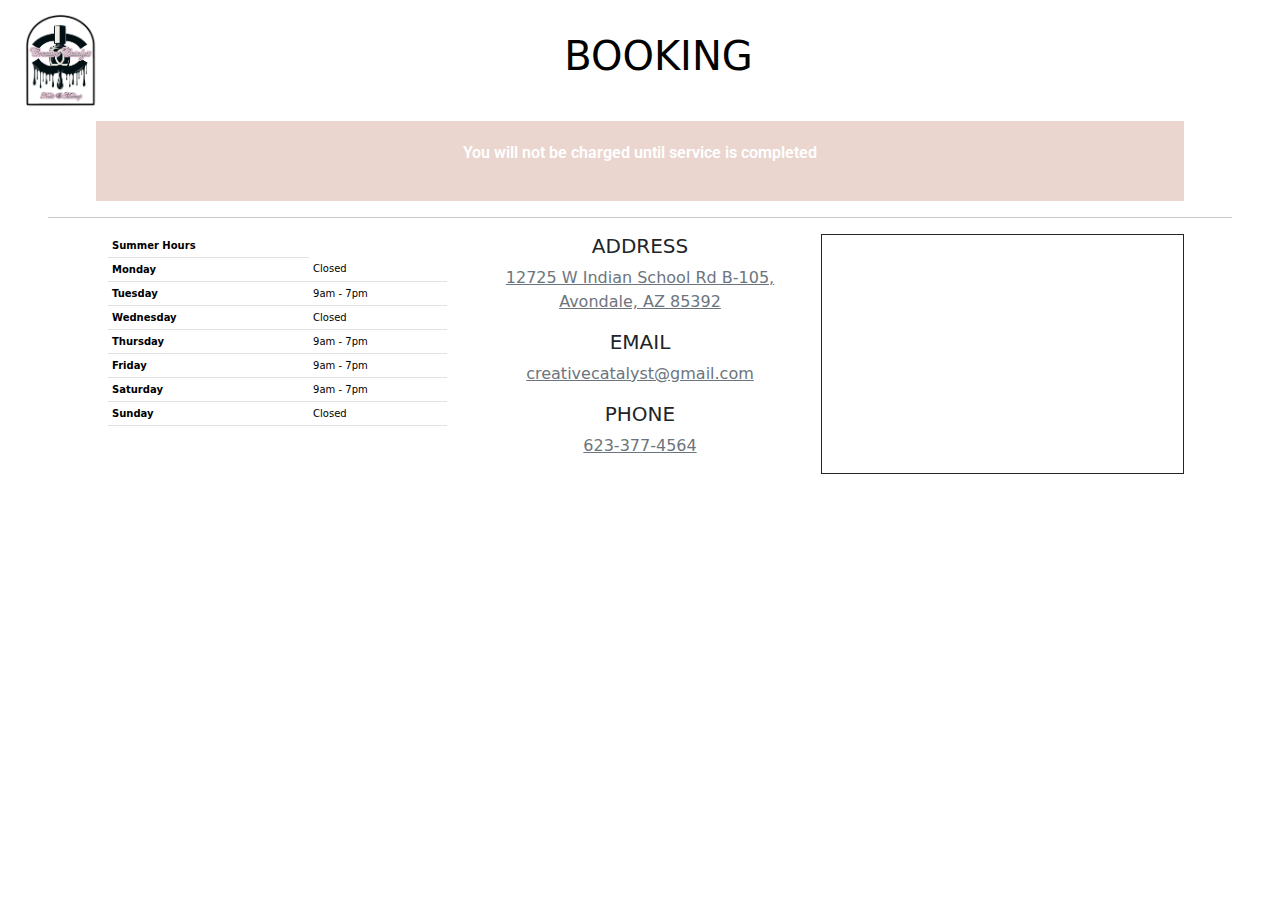
<file: booking.html>
<!DOCTYPE html>
<html lang="en">
<head>

        <!-- JSON-LD markup generated by Google Structured Data Markup Helper. -->
      <script type="application/ld+json">
      {
        "@context": "http://schema.org",
        "@type": "LocalBusiness",
        "name": "Creative Catalyst Nails",
        "description": "Private nail artist and nail tech in Avondale, Arizona.  Offering manicures, dry pedicures, arylic, gel builder, and hard gel. Specializing in Gel-x, Russian manicures, structured manicures and Nail art.",
        "telephone": "623-377-4564",
        "email": "creativecatalyst@gmail.com",
        "address": {
          "@type": "PostalAddress",
          "streetAddress": "12725 W Indian School Rd B-105",
          "addressLocality": "Avondale",
          "addressRegion": "Arizona",
          "postalCode": "85392"
        }
      }
      </script>

    <meta charset="UTF-8">
    <meta name="viewport" content="width=device-width, initial-scale=1.0">
    <link rel="preload" href="style.css" as="style" fetchpriority="high" >
    <link rel="stylesheet" href="style.css">
    <link rel="stylesheet" href="css/bootstrap.min.css">
    <link rel="preconnect" href="https://fonts.googleapis.com">
    <link rel="preconnect" href="https://fonts.gstatic.com" crossorigin>
    <link href="https://fonts.googleapis.com/css2?family=Arizonia&family=Catamaran:wght@100..900&family=Herr+Von+Muellerhoff&family=Lobster&family=Roboto:ital,wght@0,100..900;1,100..900&display=swap" rel="stylesheet">
    <script src="js/bootstrap.min.js" defer></script>

    <title>Creative Catalyst Nails by Selah</title>
</head>



<body>



  <nav class="navbar navbar-secondary container-fluid navbar-dark mx-0 justify-content-between">

    <a class="navbar-brand ps-4" href="index.html">
      <img src="images/ccnlogoclean.png" alt="creative catalyst nails by selah logo" width="75" height=100%>
    </a>


  <h1 class="lobster-regular">BOOKING</h1>

    <button class="navbar-toggler  p-4 border-0" type="button" aria-label="navigation menu" data-bs-toggle="offcanvas" data-bs-target="#offcanvasRight" aria-controls="offcanvasRight"><span class="navbar-toggler-icon"></span></button>

    <!-- <span class="mb-0 roboto-title position-absolute top-50 start-50 translate-middle">CREATIVE CATALYST</span> -->

</nav> 


    <div class="section mx-auto text-center roboto">
      <p>
        You will not be charged until service is completed
      </p>

    </div>
    <hr class="mx-5">
<main>



   
      <!-- Start Square Appointments Embed Code --><script src='https://square.site/appointments/buyer/widget/t4pw0gg8wfknkt/LS7GW9JHN9P07.js'></script><!-- End Square Appointments Embed Code -->
    

    

</main>

<footer class="container-fluid pb-4">
      
  <div class="hours-map row mx-auto justify-content-between">
    <div class="col-6 col-md-4">
    <table class="table table-sm hours pe-2">
          <thead>
            <tr>
              <th>
                Summer Hours
              </th>
            </tr>
          </thead>
      <tbody>
        <tr>
          <th scope="row">Monday</th>
          <td>Closed</td>
        </tr>
        <tr>
          <th scope="row">Tuesday</th>
          <td>9am - 7pm</td>
        </tr>
        <tr>
          <th scope="row">Wednesday</th>
          <td>Closed</td>
        </tr>
        <tr>
          <th scope="row">Thursday</th>
          <td>9am - 7pm</td>
        </tr>
        <tr>
          <th scope="row">Friday</th>
          <td>9am - 7pm</td>
        </tr>
        <tr>
          <th scope="row">Saturday</th>
          <td>9am - 7pm</td>
        </tr>
        <tr>
          <th scope="row">Sunday</th>
          <td>Closed</td>
        </tr>
      </tbody>
    </table>
    </div>

        <div class="col-6 col-md-4 text-center footer-info">
            <h5>ADDRESS</h5>
            <p><a href="https://www.google.com/search?q=12725+W+Indian+School+Rd+B-105%2C+Avondale%2C+AZ+85392&rlz=1C1VDKB_enUS1023US1023&oq=12725+W+Indian+School+Rd+B-105%2C+Avondale%2C+AZ+85392&gs_lcrp=EgZjaHJvbWUyBggAEEUYOTIHCAEQIRirAjIHCAIQIRiPAtIBBzMzMmowajSoAgOwAgHxBfeIv0c_zrfZ&sourceid=chrome&ie=UTF-8" class="link-secondary"> 12725 W Indian School Rd B-105, Avondale, AZ 85392</a></p>

            <h5>EMAIL</h5>
            <p><a href="mailto:creativecatalyst@gmail.com" class="link-secondary">creativecatalyst@gmail.com</a></p>

            <h5>PHONE</h5>
            <p><a href="tel: 6233774565" class="link-secondary">623-377-4564</a></p>
        </div>

              <div class="map col-12 col-md-4">
                <iframe title="Map of location"
            width= 100%
            height= 100%
            frameborder="0" style="border:0"
            referrerpolicy="no-referrer-when-downgrade"
            src="https://www.google.com/maps/embed/v1/place?key=AIzaSyD9jaMcpLXaq44Mok4B_rEE4a6hQYPsllQ&q=creative+catalyst+nails,Avondale+AZ" 
            allowfullscreen>
            </iframe>
        </div>

      </div>


</footer>


<div class="offcanvas offcanvas-end" tabindex="-1" id="offcanvasRight" aria-labelledby="offcanvasRightLabel">
  <div class="offcanvas-header">
    <h5 id="offcanvasRightLabel"><figure>
      <img class="img-fluid offcanvas-logo" src="images/ccnlogoclean.webp">
    </figure></h5>
    <button type="button" class="btn-close text-reset" data-bs-dismiss="offcanvas" aria-label="Close"></button>
  </div>
  <div class="offcanvas-body roboto">
    <div class="list-group list-group-flush">
      <a href="index.html" class="list-group-item list-group-item-action bg-transparent">Home</a>
      <a href="booking.html" class="list-group-item list-group-item-action bg-transparent">Book An Appointment</a>
      <a href="gallery.html" class="list-group-item list-group-item-action bg-transparent">Gallery</a>

      <li class="list-group-item list-group-item-action bg-transparent">
      <a href="sms: 6233774565" class="list-group-item-action link-underline link-underline-opacity-0">Text</a>
      <span class="px-2">or</span>
      <a href="tel: 6233774565" class="list-group-item-action link-underline link-underline-opacity-0">Call</a>
      </li>
      <a href="https://www.instagram.com/creative_catalyst_nails08/" target="_blank" class="list-group-item list-group-item-action p-2 bg-transparent"><img class="icon" src="images/instagram.svg"></a>     
         </div>
  </div>
</div>


    <script src="https://cdn.jsdelivr.net/npm/bootstrap@5.3.3/dist/js/bootstrap.bundle.min.js" integrity="sha384-YvpcrYf0tY3lHB60NNkmXc5s9fDVZLESaAA55NDzOxhy9GkcIdslK1eN7N6jIeHz" crossorigin="anonymous"></script>
    <script src="script.js"></script>

</body>
</html>
</file>
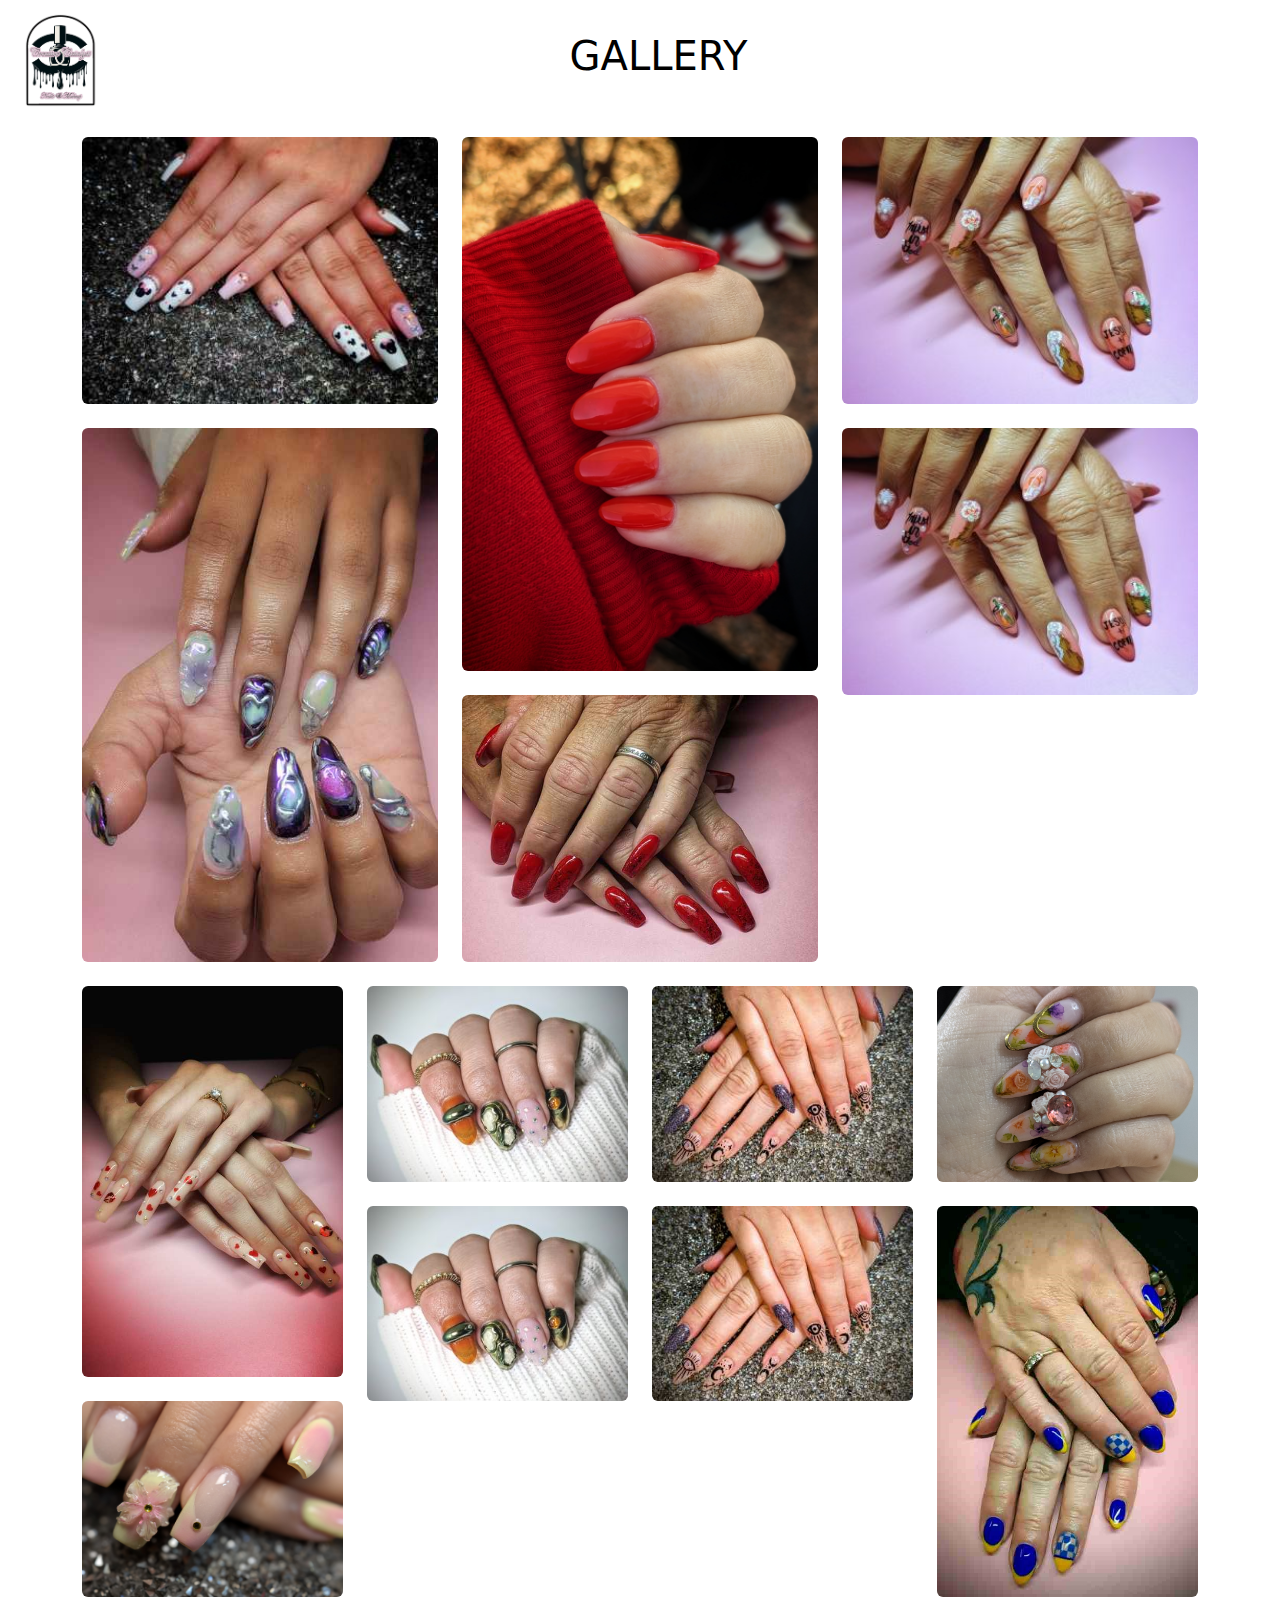
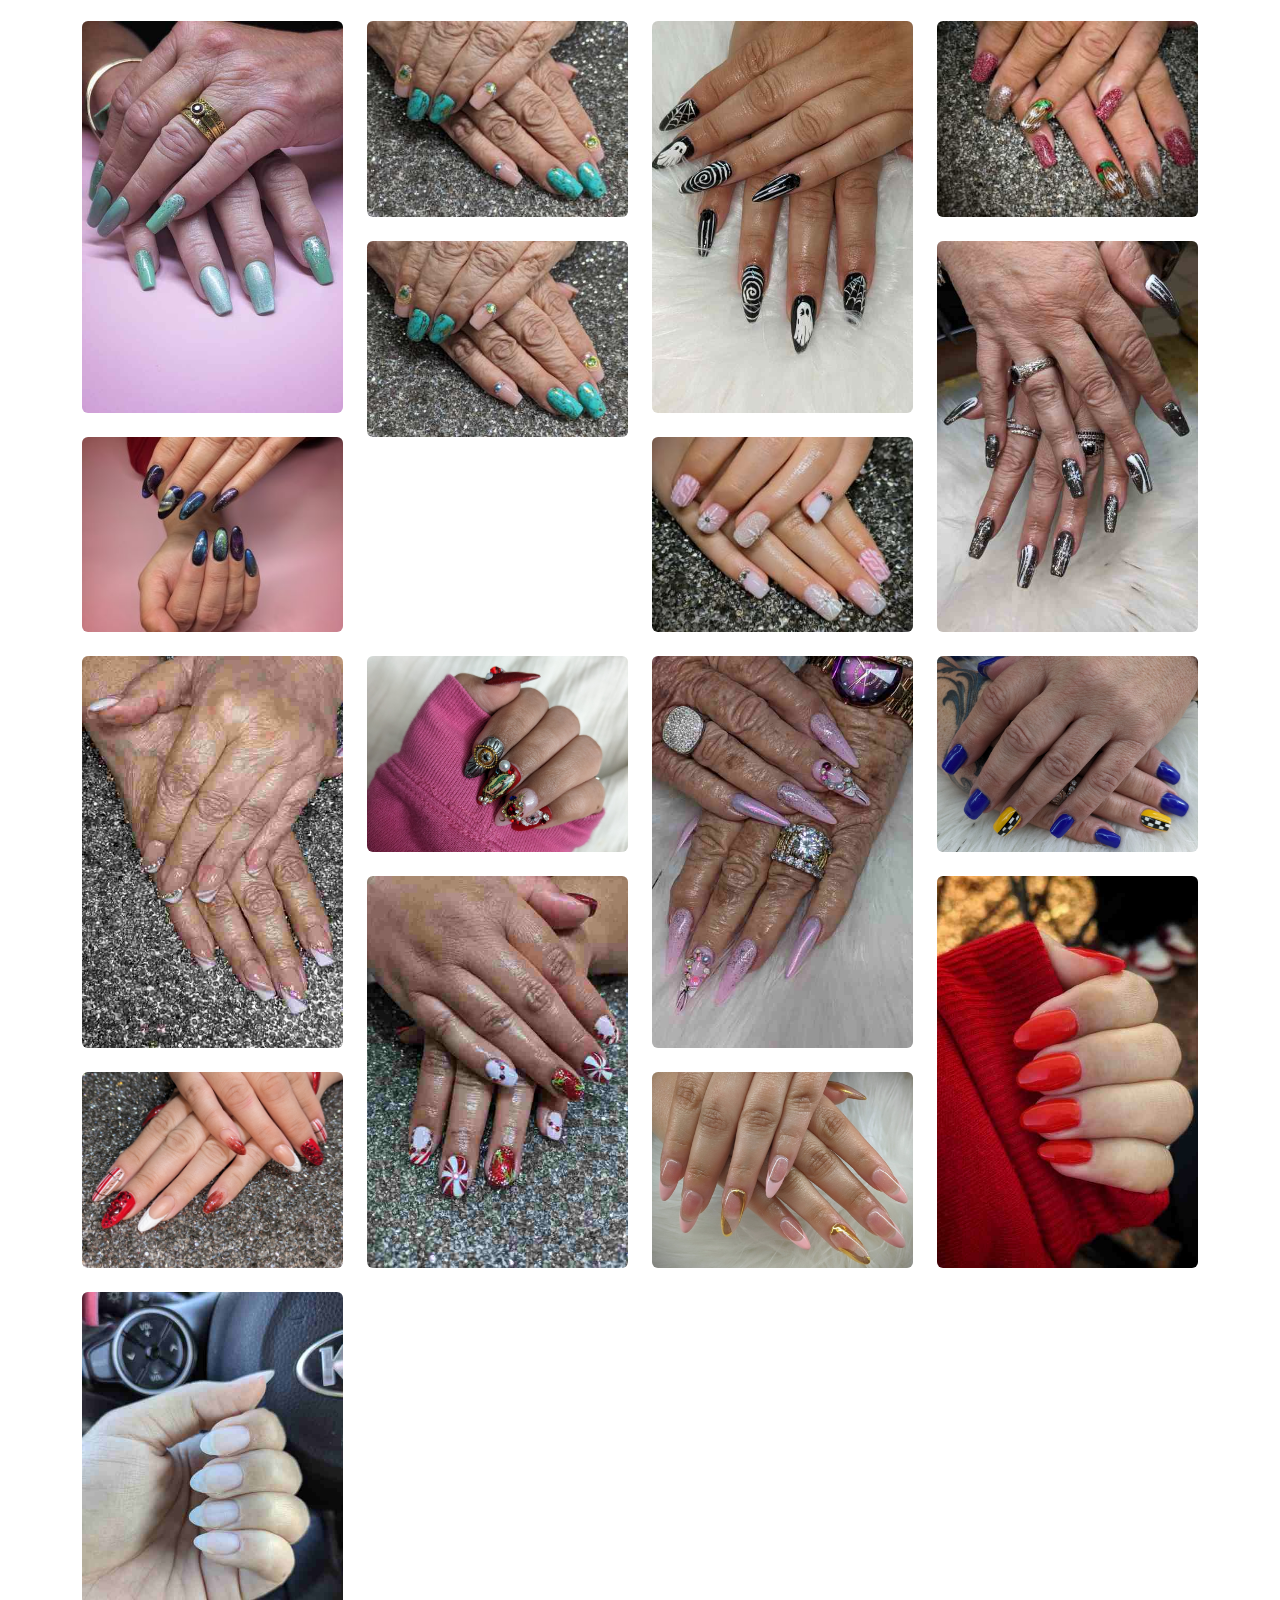
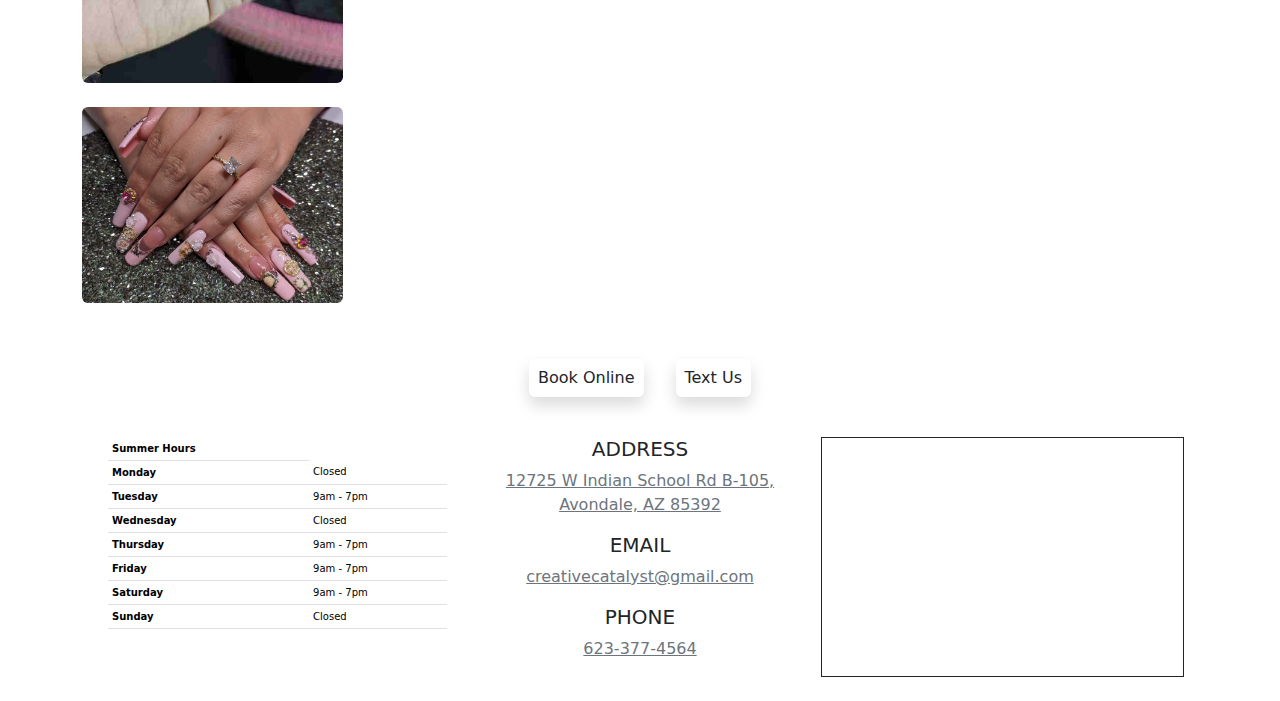
<file: gallery.html>
<!DOCTYPE html>
<html lang="en">
<head>

      <!-- JSON-LD markup generated by Google Structured Data Markup Helper. -->
      <script type="application/ld+json">
      {
        "@context": "http://schema.org",
        "@type": "LocalBusiness",
        "name": "Creative Catalyst Nails",
        "description": "Private nail artist and nail tech in Avondale, Arizona.  Offering manicures, dry pedicures, arylic, gel builder, and hard gel. Specializing in Gel-x, Russian manicures, structured manicures and Nail art.",
        "telephone": "623-377-4564",
        "email": "creativecatalyst@gmail.com",
        "address": {
          "@type": "PostalAddress",
          "streetAddress": "12725 W Indian School Rd B-105",
          "addressLocality": "Avondale",
          "addressRegion": "Arizona",
          "postalCode": "85392"
        }
      }
      </script>

    <meta charset="UTF-8">
    <meta name="viewport" content="width=device-width, initial-scale=1.0">
    <link rel="preload" href="style.css" as="style" fetchpriority="high" >
    <link rel="stylesheet" href="style.css">
    <link rel="stylesheet" href="css/bootstrap.min.css">
    <link rel="preconnect" href="https://fonts.googleapis.com">
    <link rel="preconnect" href="https://fonts.gstatic.com" crossorigin>
    <link href="https://fonts.googleapis.com/css2?family=Arizonia&family=Catamaran:wght@100..900&family=Herr+Von+Muellerhoff&family=Lobster&family=Roboto:ital,wght@0,100..900;1,100..900&display=swap" rel="stylesheet">
    <script src="js/bootstrap.min.js" defer></script>

    <title>Creative Catalyst Nails by Selah</title>
</head>

 
            


<body>




  <nav class="navbar navbar-secondary container-fluid navbar-dark mx-0 justify-content-between">

      <a class="navbar-brand ps-4" href="index.html">
        <img src="images/ccnlogoclean.png" alt="creative catalyst logo" width="75" height=100%>
      </a>


    <h1 class="lobster-regular">GALLERY</h1>

      <button class="navbar-toggler  p-4 border-0" type="button" aria-label="navigation menu" data-bs-toggle="offcanvas" data-bs-target="#offcanvasRight" aria-controls="offcanvasRight"><span class="navbar-toggler-icon"></span></button>

  </nav>

   

      <main class="gallery">


        <!--Picture Gallery-->

        <div class="container py-3 fade-in">
            <div class="row">
              <div class="col-md-4 col-sm-6 col-6">
                <img src="images/horizontal Images/gallery1.jpg" class="w-100 shadow-1-strong rounded mb-4">
                <img src="images/vertical images/gallery1.jpg" class="w-100 shadow-1-strong rounded mb-4">

              </div>
              <div class="col-md-4 col-sm-6 col-6">
                <img src="images/vertical images/gallery2.jpg" class="w-100 shadow-1-strong rounded mb-4">
                <img src="images/horizontal Images/gallery2.jpg" class="w-100 shadow-1-strong rounded mb-4">

              </div>
              <div class="col-md-4 col-sm-6 col-6">
                <img src="images/horizontal Images/gallery3.jpg" class="w-100 shadow-1-strong rounded mb-4">
                <img src="images/vertical images/gallery3.jpg" class="w-100 shadow-1-strong rounded mb-4">

              </div>
              <div class="col-lg-3 col-md-4 col-sm-6 col-6">
                <img src="images/vertical images/gallery4.jpg" class="w-100 shadow-1-strong rounded mb-4">
                <img src="images/horizontal Images/gallery4.jpg" class="w-100 shadow-1-strong rounded mb-4">

              </div>

              <div class="col-lg-3 col-md-4 col-sm-6 col-6">
                <img src="images/horizontal Images/gallery5.jpg" class="w-100 shadow-1-strong rounded mb-4">
                <img src="images/vertical images/gallery5.jpg" class="w-100 shadow-1-strong rounded mb-4">

              </div>
              <div class="col-lg-3 col-md-4 col-sm-6 col-6">
                <img src="images/vertical images/gallery6.jpg" class="w-100 shadow-1-strong rounded mb-4">
                <img src="images/horizontal Images/gallery6.jpg" class="w-100 shadow-1-strong rounded mb-4">

              </div>
              <div class="col-lg-3 col-md-4 col-sm-6 col-6">
                <img src="images/horizontal Images/gallery7.jpg" class="w-100 shadow-1-strong rounded mb-4">
                <img src="images/vertical images/gallery7.jpg" class="w-100 shadow-1-strong rounded mb-4">

              </div>
              <div class="col-lg-3 col-md-4 col-sm-6 col-6">
                <img src="images/vertical images/gallery8.jpg" class="w-100 shadow-1-strong rounded mb-4">
                <img src="images/horizontal Images/gallery8.jpg" class="w-100 shadow-1-strong rounded mb-4">

              </div>             
               <div class="col-lg-3 col-md-4 col-sm-6 col-6">
                <img src="images/horizontal Images/gallery9.jpg" class="w-100 shadow-1-strong rounded mb-4">
                <img src="images/vertical images/gallery9.jpg" class="w-100 shadow-1-strong rounded mb-4">

              </div>
              <div class="col-lg-3 col-md-4 col-sm-6 col-6">
                <img src="images/vertical images/gallery10.jpg" class="w-100 shadow-1-strong rounded mb-4">
                <img src="images/horizontal Images/gallery10.jpg" class="w-100 shadow-1-strong rounded mb-4">

              </div>
              <div class="col-lg-3 col-md-4 col-sm-6 col-6">
                <img src="images/horizontal Images/gallery11.jpg" class="w-100 shadow-1-strong rounded mb-4">
                <img src="images/vertical images/gallery11.jpg" class="w-100 shadow-1-strong rounded mb-4">

              </div>
              <div class="col-lg-3 col-md-4 col-sm-6 col-6">
                <img src="images/vertical images/gallery12.jpg" class="w-100 shadow-1-strong rounded mb-4">
                <img src="images/horizontal Images/gallery12.jpg" class="w-100 shadow-1-strong rounded mb-4">

              </div>
            
            <div class="col-lg-3 col-md-4 col-sm-6 col-6">
              <img src="images/horizontal Images/gallery13.jpg" class="w-100 shadow-1-strong rounded mb-4">
              <img src="images/vertical images/gallery13.jpg" class="w-100 shadow-1-strong rounded mb-4">

            </div>
            <div class="col-lg-3 col-md-4 col-sm-6 col-6">
              <img src="images/vertical images/gallery14.jpg" class="w-100 shadow-1-strong rounded mb-4">
              <img src="images/horizontal Images/gallery14.jpg" class="w-100 shadow-1-strong rounded mb-4">

            </div>
            <div class="col-lg-3 col-md-4 col-sm-6 col-6">
              <img src="images/horizontal Images/gallery15.jpg" class="w-100 shadow-1-strong rounded mb-4">
              <img src="images/vertical images/gallery15.jpg" class="w-100 shadow-1-strong rounded mb-4">

            </div>
            <div class="col-lg-3 col-md-4 col-sm-6 col-6">
              <img src="images/vertical images/gallery16.jpg" class="w-100 shadow-1-strong rounded mb-4">
              <img src="images/horizontal Images/gallery16.jpg" class="w-100 shadow-1-strong rounded mb-4">

            </div>

              </div>
           </div>
        </div>
    </main>

    <section class="mx-auto container-fluid d-flex justify-content-center mb-4">

      <a class="btn link-button shadow px-2 m-3 roboto" href="booking.html" role="button">Book Online</a>
      <a class="btn link-button shadow px-2 m-3 roboto" href="sms: 6233774565" role="button">Text Us</a>
    </section>


    <footer class="container-fluid pb-4">
      
      <div class="hours-map row mx-auto justify-content-between">
        <div class="col-6 col-md-4">
        <table class="table table-sm hours pe-2">
          <thead>
            <tr>
              <th>
                Summer Hours
              </th>
            </tr>
          </thead>
          <tbody>
            <tr>
              <th scope="row">Monday</th>
              <td>Closed</td>
            </tr>
            <tr>
              <th scope="row">Tuesday</th>
              <td>9am - 7pm</td>
            </tr>
            <tr>
              <th scope="row">Wednesday</th>
              <td>Closed</td>
            </tr>
            <tr>
              <th scope="row">Thursday</th>
              <td>9am - 7pm</td>
            </tr>
            <tr>
              <th scope="row">Friday</th>
              <td>9am - 7pm</td>
            </tr>
            <tr>
              <th scope="row">Saturday</th>
              <td>9am - 7pm</td>
            </tr>
            <tr>
              <th scope="row">Sunday</th>
              <td>Closed</td>
            </tr>
          </tbody>
        </table>
        </div>

        <div class="col-6 col-md-4 text-center footer-info">
            <h5>ADDRESS</h5>
            <p><a href="https://www.google.com/search?q=12725+W+Indian+School+Rd+B-105%2C+Avondale%2C+AZ+85392&rlz=1C1VDKB_enUS1023US1023&oq=12725+W+Indian+School+Rd+B-105%2C+Avondale%2C+AZ+85392&gs_lcrp=EgZjaHJvbWUyBggAEEUYOTIHCAEQIRirAjIHCAIQIRiPAtIBBzMzMmowajSoAgOwAgHxBfeIv0c_zrfZ&sourceid=chrome&ie=UTF-8" class="link-secondary"> 12725 W Indian School Rd B-105, Avondale, AZ 85392</a></p>

            <h5>EMAIL</h5>
            <p><a href="mailto:creativecatalyst@gmail.com" class="link-secondary">creativecatalyst@gmail.com</a></p>

            <h5>PHONE</h5>
            <p><a href="tel: 6233774565" class="link-secondary">623-377-4564</a></p>
        </div>

              <div class="map col-12 col-md-4">
                <iframe title="Map of location"
            width= 100%
            height= 100%
            frameborder="0" style="border:0"
            referrerpolicy="no-referrer-when-downgrade"
            src="https://www.google.com/maps/embed/v1/place?key=AIzaSyD9jaMcpLXaq44Mok4B_rEE4a6hQYPsllQ&q=creative+catalyst+nails,Avondale+AZ" 
            allowfullscreen>
            </iframe>
        </div>

          </div>


    </footer>

    <div class="offcanvas offcanvas-end" tabindex="-1" id="offcanvasRight" aria-labelledby="offcanvasRightLabel">
      <div class="offcanvas-header">
        <h5 id="offcanvasRightLabel"><figure>
          <img class="img-fluid offcanvas-logo" src="images/ccnlogoclean.webp">
        </figure></h5>
        <button type="button" class="btn-close text-reset" data-bs-dismiss="offcanvas" aria-label="Close"></button>
      </div>
      <div class="offcanvas-body roboto">
        <div class="list-group list-group-flush">
          <a href="index.html" class="list-group-item list-group-item-action bg-transparent">Home</a>
          <a href="booking.html" class="list-group-item list-group-item-action bg-transparent">Book An Appointment</a>
          <a href="gallery.html" class="list-group-item list-group-item-action bg-transparent">Gallery</a>

          <li class="list-group-item list-group-item-action bg-transparent">
          <a href="sms: 6233774565" class="list-group-item-action link-underline link-underline-opacity-0">Text</a>
          <span class="px-2">or</span>
          <a href="tel: 6233774565" class="list-group-item-action link-underline link-underline-opacity-0">Call</a>
          </li>
          <a href="https://www.instagram.com/creative_catalyst_nails08/" target="_blank" class="list-group-item list-group-item-action p-2 bg-transparent"><img class="icon" src="images/instagram.svg"></a>     
             </div>
      </div>
    </div>



    <script src="https://cdn.jsdelivr.net/npm/bootstrap@5.3.3/dist/js/bootstrap.bundle.min.js" integrity="sha384-YvpcrYf0tY3lHB60NNkmXc5s9fDVZLESaAA55NDzOxhy9GkcIdslK1eN7N6jIeHz" crossorigin="anonymous"></script>
    <script src="script.js"></script>
    <script>window.addEventListener('scroll', checkVisibility);
      checkVisibility(); // Call it on initial load, in case elements are already in view
    </script>
</body>
</html>
</file>
<file: style.css>
.roboto-title {
    font-family: "Roboto", sans-serif;
    font-optical-sizing: auto;
    font-weight: 800;
    font-style: normal;
    font-variation-settings:
      "wdth" 100;

  }

  .roboto {
    font-family: "Roboto", sans-serif;
    font-optical-sizing: auto;
    font-weight: 600;
    font-style: normal;
    font-variation-settings:
      "wdth" 100;

  }

  
.catamaran-title {
    font-family: "Catamaran", sans-serif;
    font-optical-sizing: auto;
    font-weight: 700;
    font-style: normal;
    
  }

  .yellowtail-regular {
    font-family: "Yellowtail", cursive;
    font-weight: 400;
    font-style: normal;
  }
  

  .meow-script-regular {
    font-family: "Meow Script", cursive;
    font-weight: 400;
    font-style: normal;
  }
  

  .engraved-text {
    background-color: #666666;
    background-clip: text;
    -webkit-background-clip: text;
    color: transparent;
    text-shadow: 3px 5px 1px rgba(245, 245, 245, 0.5);
  }

  .embossed-text {
    background-color: #666666;
    background-clip: text;
    -webkit-background-clip: text;
    color: #f0f0f0;
    text-shadow: 1px 4px 4px #555555;
  }

  /* HTML: <img class="parallelogram" src="" alt=""> */
.parallelogram {
    --p: 50px; /* control the shape (can be percentage) */
/*     height: 180px;
 */    aspect-ratio: 3/2;
    clip-path: polygon(var(--p) 0,100% 0,calc(100% - var(--p)) 100%,0 100%);
    background: white;
    border-style: solid;
  }

.navbar-primary {
    width: 85vw;
}

.navbar-secondary {
    background-color: white;
    color: black;



}


.navbar-toggler:focus,
.navbar-toggler:active,
.navbar-toggler-icon:focus {
    outline: none;
    box-shadow: none;
}


.offcanvas-logo {
    height: 50px;

}

.title-centered {
    text-align: center;
}

#overlay {
    position: absolute;
    z-index:100;
    top: 0%;
    left: 50%;
    transform: translate(-50%, -50%);
}




main {
    display: flex;
    justify-content: center;


}

.heroContainer {
    position: relative;
    text-align: center;
     width: 85vw;



}

.centered {
    position: absolute;
    top: 50%;
    left: 50%;
    transform: translate(-50%, -50%);



}

.hero-overlay {
    font-size: 20vw;
    color: white;

}


.hero-border {
    justify-content: center !important;
}

.section-title {
    
    text-align: center;
    font-size: 30px;


/*     background: url(images/Golden_Glitter_Background.jpg);
    background-clip: text;
    -webkit-text-fill-color: transparent; */



}

.section {
    background-color: #ead5cf;
    color: white;
    width: 85vw;
    padding: 20px;



}


.about {
    padding: 20px;
}

.service-overlay {
    font-size: 18vw;
    color: white;
}

.services {
    position: relative;
    text-align: center;
    background-color:white;
    width: 85vw;
}

.hours-map {
    width: 85vw;


}
.hours {

    font-size: 10px;

}

.map {
 
 
    border: 1px solid;
    float: right;
}

footer {
    background-color: white;
    width: 85vw;

}

@media screen and (min-width: 768px){
    .service-overlay{
        font-size: 9vw;
    }



}
</file>
